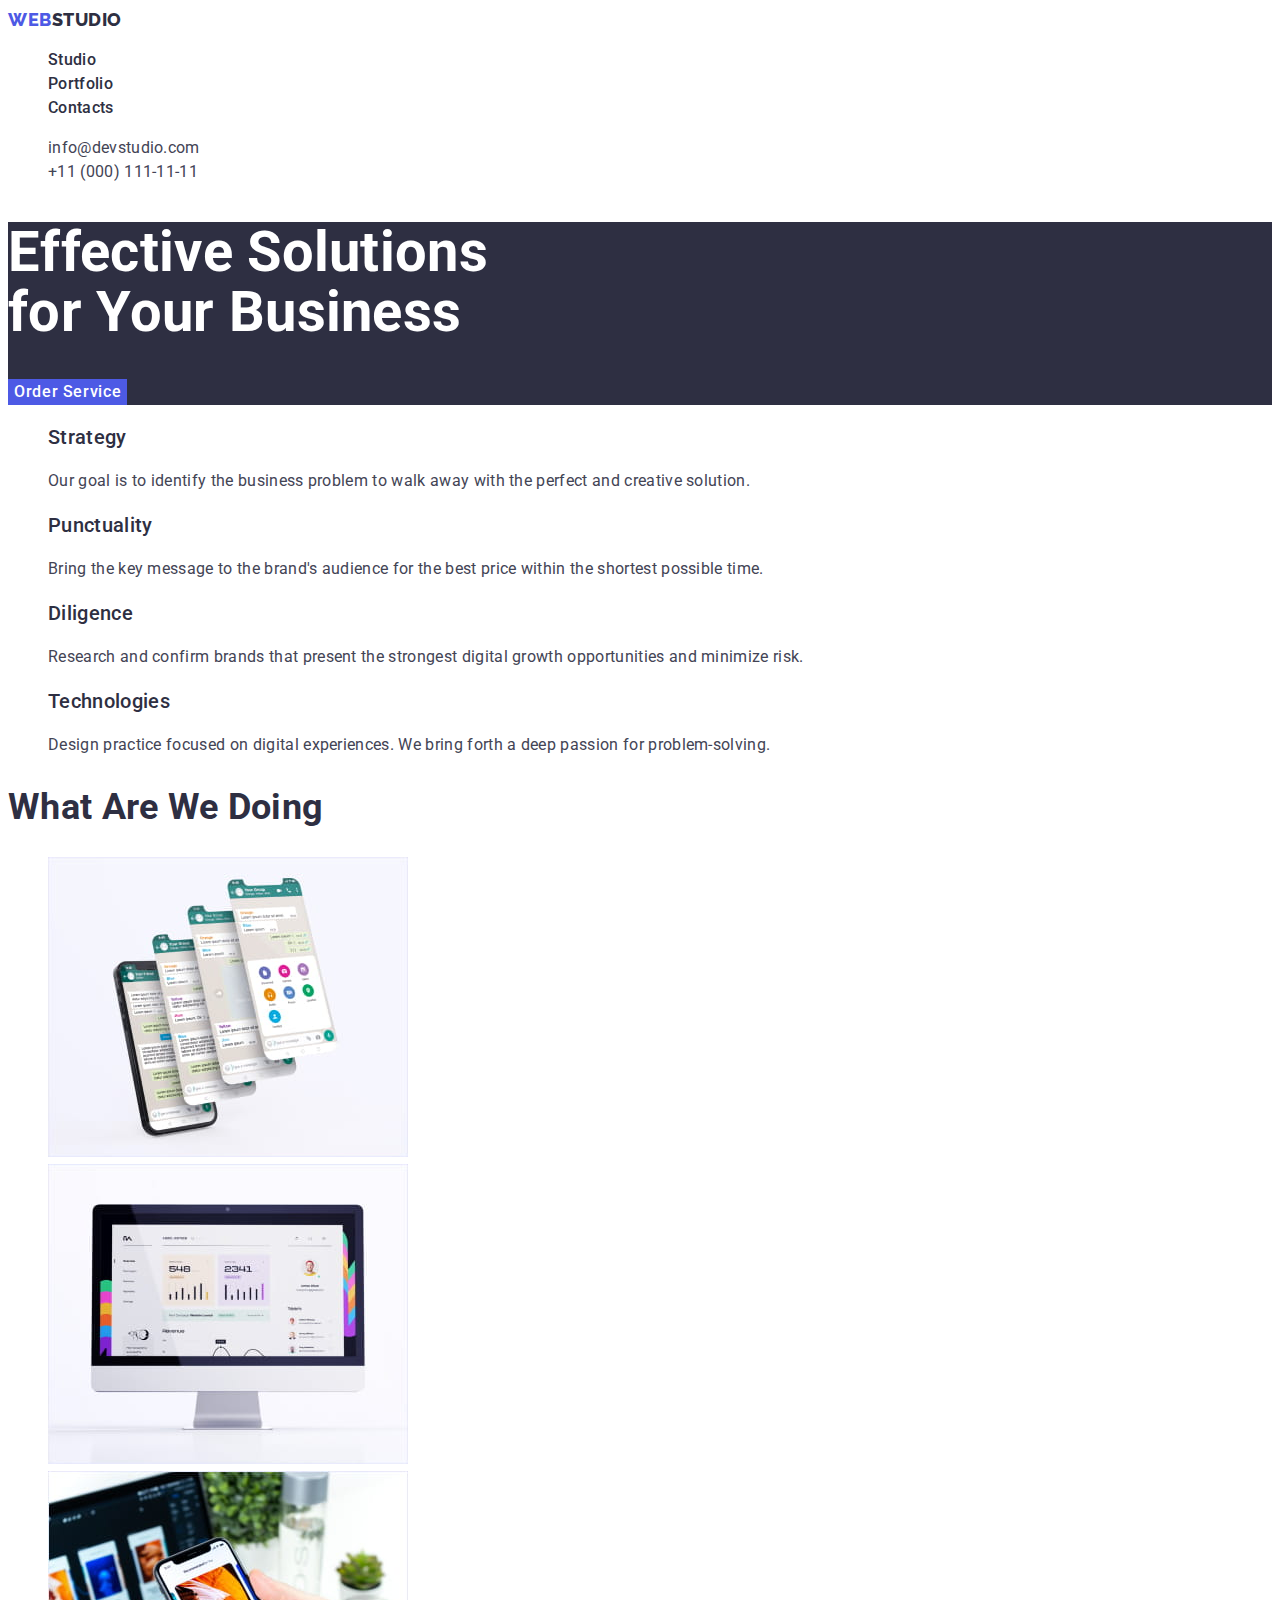
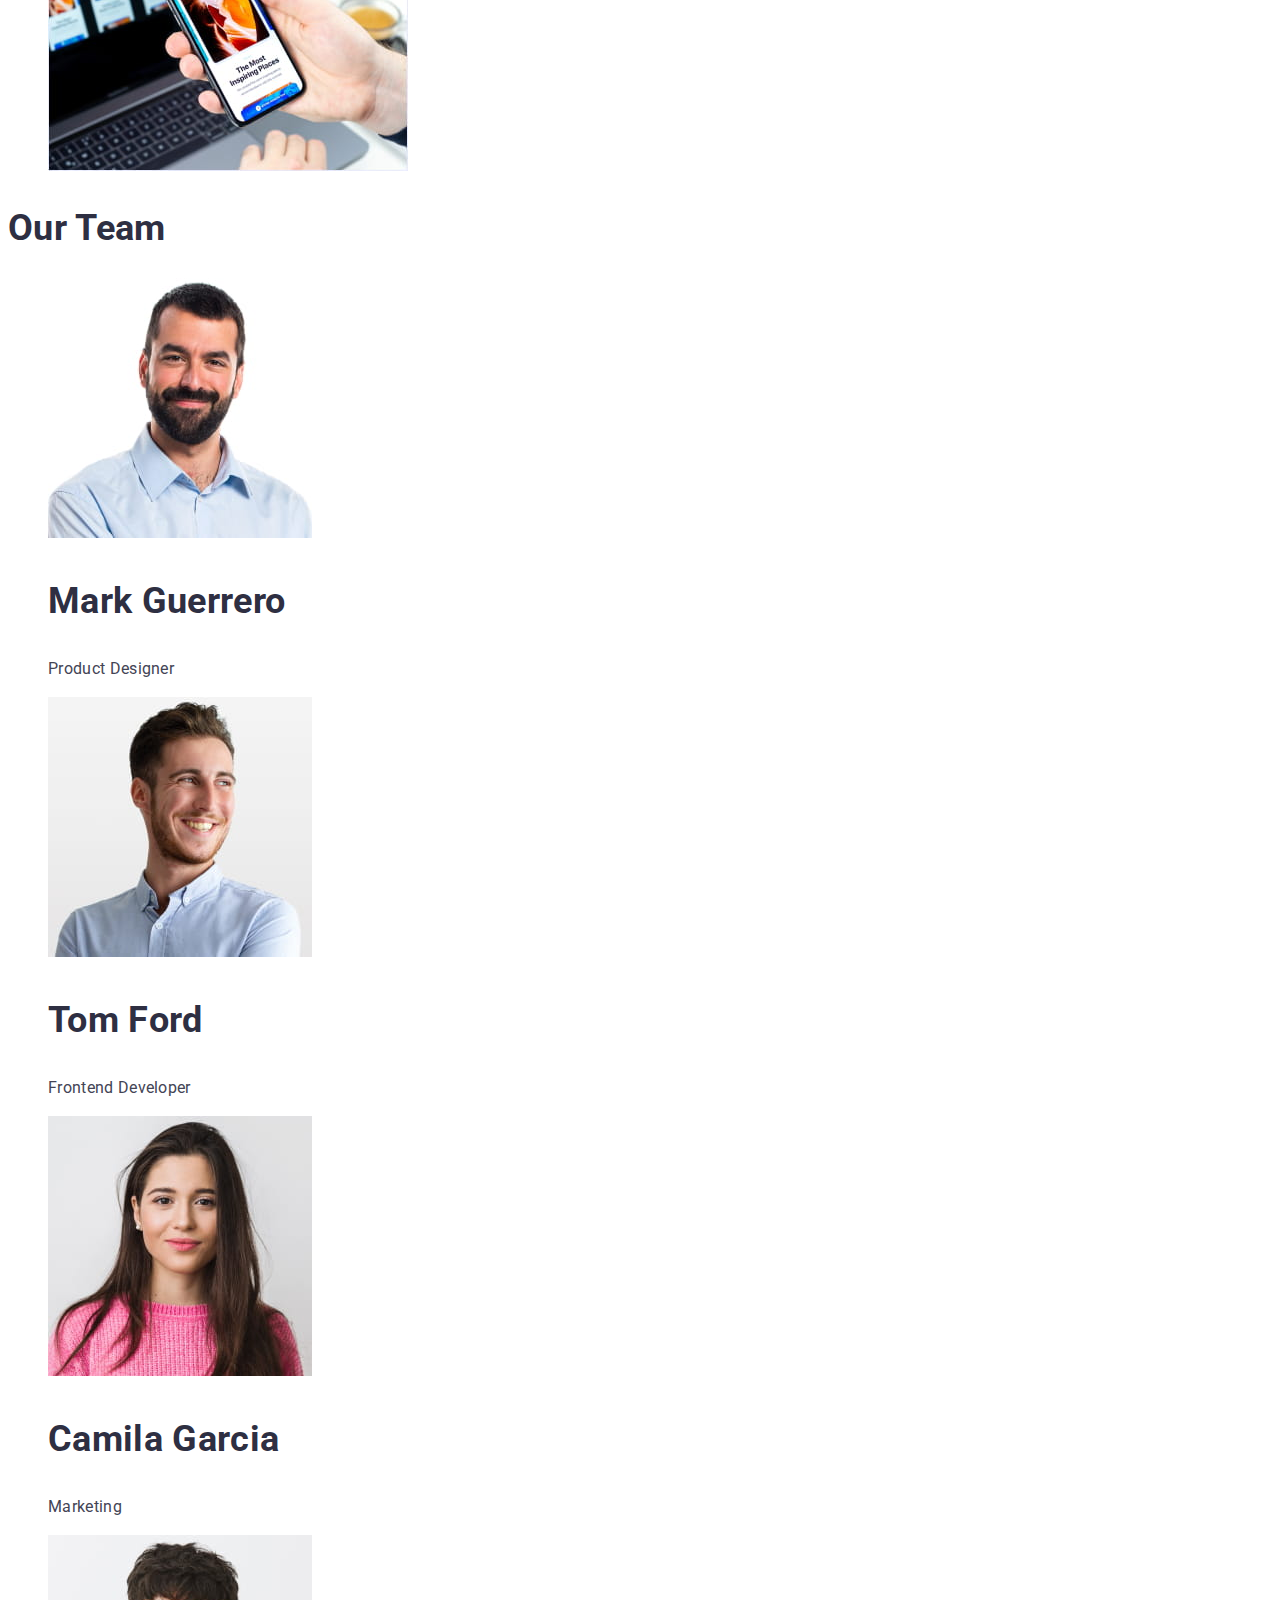
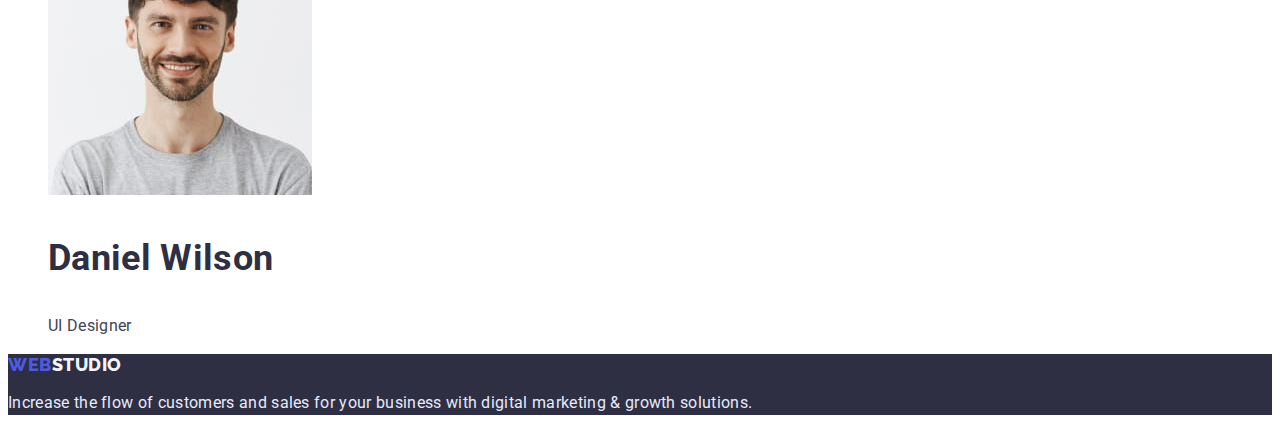
<file: index.html>
<!DOCTYPE html>
<html lang="en">
<head>
    <meta charset="UTF-8">
    <meta http-equiv="X-UA-Compatible" content="IE=edge">
    <meta name="viewport" content="width=, initial-scale=1.0">
    <title>Effective Solutions for Your Business</title>
    <!-- Fonst -->
    <link rel="preconnect" href="https://fonts.googleapis.com">
    <link rel="preconnect" href="https://fonts.gstatic.com" crossorigin>
    <link href="https://fonts.googleapis.com/css2?family=Raleway:wght@800&family=Roboto:wght@400;500;700;900&display=swap" rel="stylesheet">
    <!-- Custom styles --> 
    <link rel="stylesheet" href="./css/common.css">
</head>
<body>
    <!--Header section-->
    <header class="header">
        <a class="header-logo link" href="/"><span class="logo">Web</span>Studio</a>
             <nav class="nav"> 
             <ul class="nav-list list">
                <li class="nav-item">
                    <a class="nav-link link" href="#">Studio</a>
                </li>
                <li class="nav-item">
                    <a class="nav-link link" href="./portfolio.html">Portfolio</a>
                </li>
                <li class="nav-item">
                    <a class="nav-link link" href="#">Contacts</a>
                </li>
            </ul>
            <address class="address">
            <ul class="address-list list">
                <li><a class="address-link link" href="mailto:info@devstudio.com">info@devstudio.com</a></li>
                <li><a class="address-link link" href="tel:+110001111111">+11 (000) 111-11-11</a></li>
            </ul>           
            </address>
        </nav>
    </header>
    <main>
    <!--Hero-->
    <section class="hero-section">
            <h1 class="main-hero-h">Effective Solutions <br> 
                for Your Business</h1>
            <button class="btn btn-hero" type="button">Order Service</button>
        </section>      
    <!--About us section-->
    <section class="section">
        <h2 hidden>About us</h2>
         <ul class="about-list list">
            <li>
                <h3 class="title">Strategy</h3>
                <p class="text">Our goal is to identify the business problem to walk away with the perfect and creative solution.</p>
            </li>
            <li>
                <h3 class="title">Punctuality</h3>
                <p class="text">Bring the key message to the brand's audience for the best price within the shortest possible time.</p>
            </li>
            <li>
                <h3 class="title">Diligence</h3>
                <p class="text">Research and confirm brands that present the strongest digital growth opportunities and minimize risk.</p>
            </li>
            <li>
                <h3 class="title">Technologies</h3>
                <p class="text">Design practice focused on digital experiences. We bring forth a deep passion for problem-solving.</p>
            </li>
        </ul>
    </section>
    <!--What are we doing section-->
    <section class="section">
        <h2 class="section-titel">What are we doing</h2>
        <ul class="we-list list">
            <li>
            <img src="./images/what-are-we-doing/teamwork.jpg" 
            alt="teamwork" 
            width="360" 
            height="300">
        </li>
            <li>
                <img src="./images/what-are-we-doing/solutions.jpg" 
                alt="solutions" 
                width="360" 
                height="300">
            </li>
            <li>
                <img src="./images/what-are-we-doing/inspiring.jpg" 
                alt="inspiring" 
                width="360" 
                height="300">
            </li>
        </ul>
    </section>
    <!--Our Team section-->
    <section class="section">
        <h2 class="section-titel">Our Team</h2>
        <ul class="team-list list">
            <li>
                <img src="./images/our-team/mark.jpg" 
                alt="Mark Guerrero Product Designer">
                <h3 class="section-titel" >Mark Guerrero</h3>
                <p class="text">Product Designer</p>
                </li>
            <li>
                <img src="./images/our-team/tom.jpg" 
                alt="Tom Ford Frontend Developer">
                <h3 class="section-titel">Tom Ford</h3>
                <p class="text">Frontend Developer </p>
            </li>
            <li>
                <img src="./images/our-team/camila.jpg" 
                alt="Camila Garcia Marketing">
                <h3 class="section-titel">Camila Garcia</h3>
                <p class="text">Marketing</p>
            </li>
            <li>
                <img src="./images/our-team/daniel.jpg" 
                alt="Daniel Wilson UI Designer">
                <h3 class="section-titel">Daniel Wilson</h3>
                <p class="text">UI Designer</p>
            </li>
        </ul>
    </section>    
    </main>
    <!--Footer section-->
    <footer class="footer">
        <a class="footer-logo link" href="/"><span class="logo">Web</span>Studio</a>  
        <p class="footer-text">Increase the flow of customers and sales for your business with digital marketing & growth solutions.</p> 
    </footer>
</body>
</html>
</file>
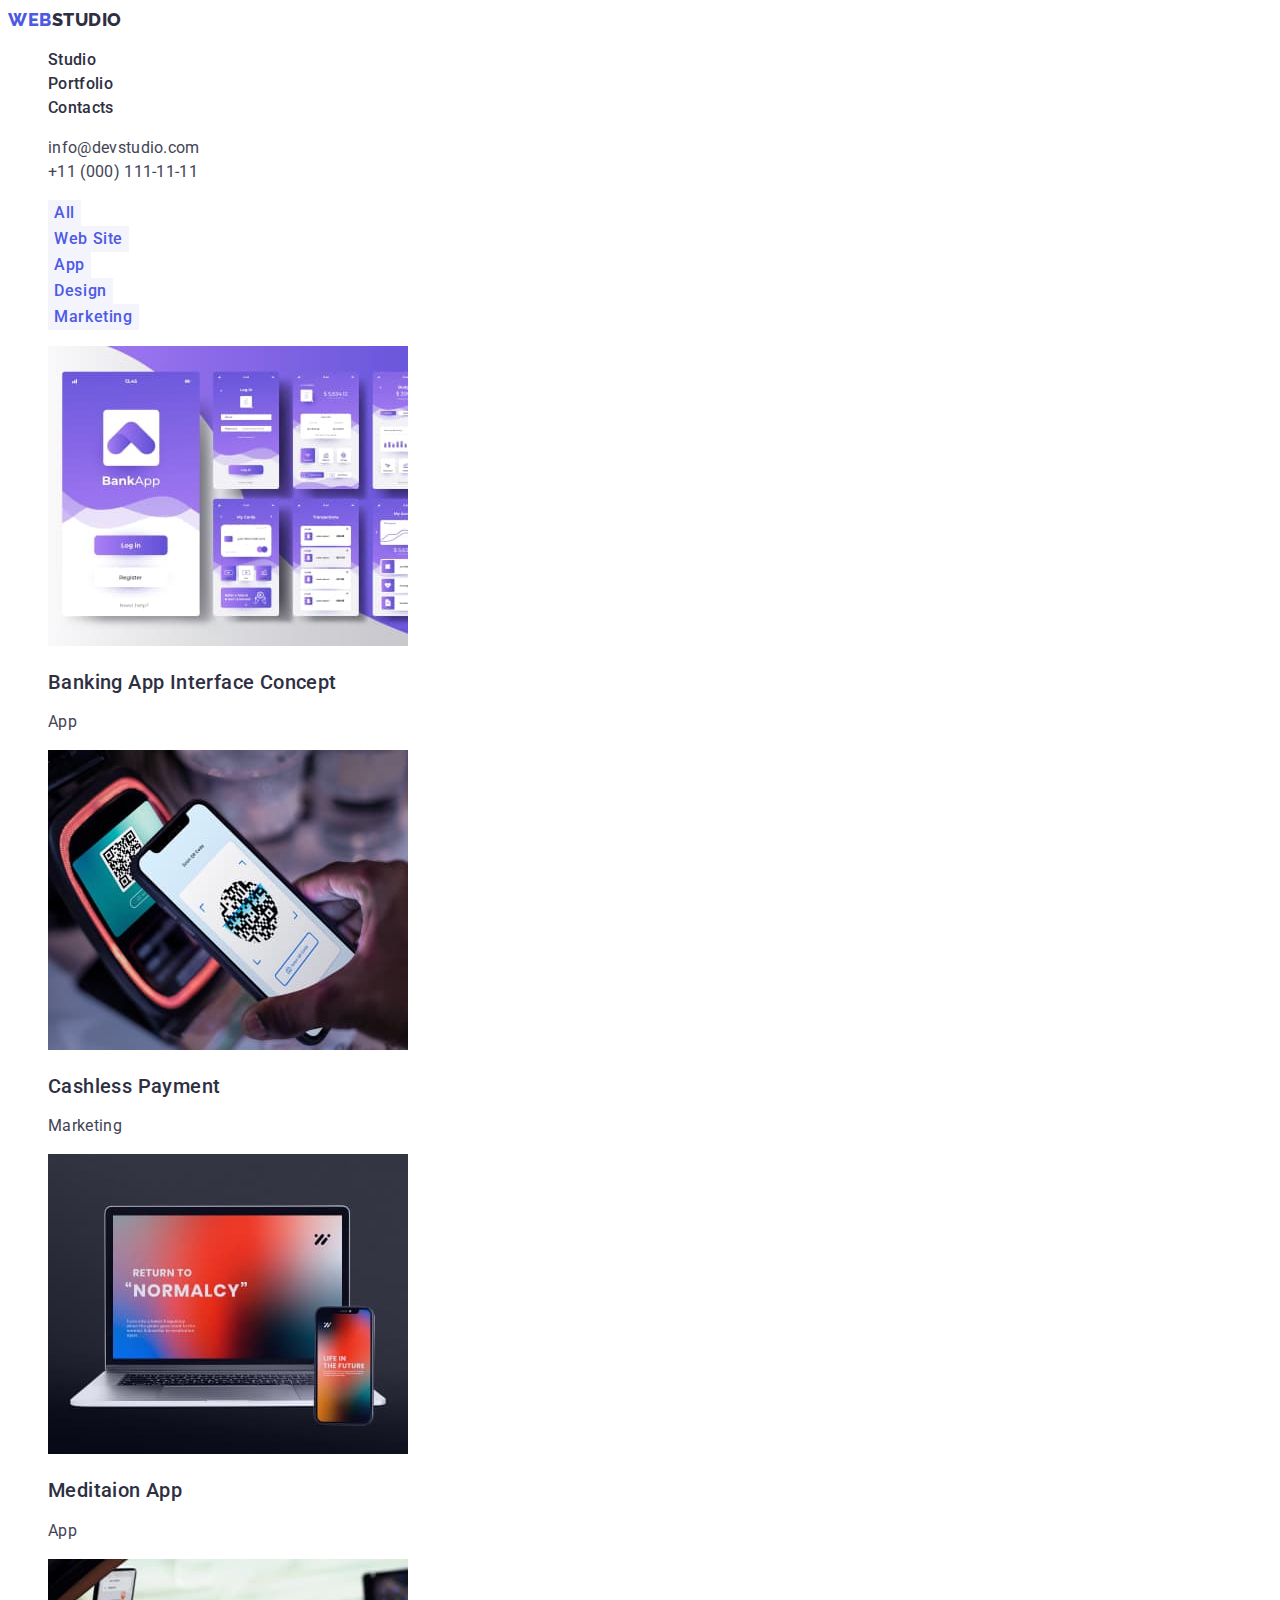
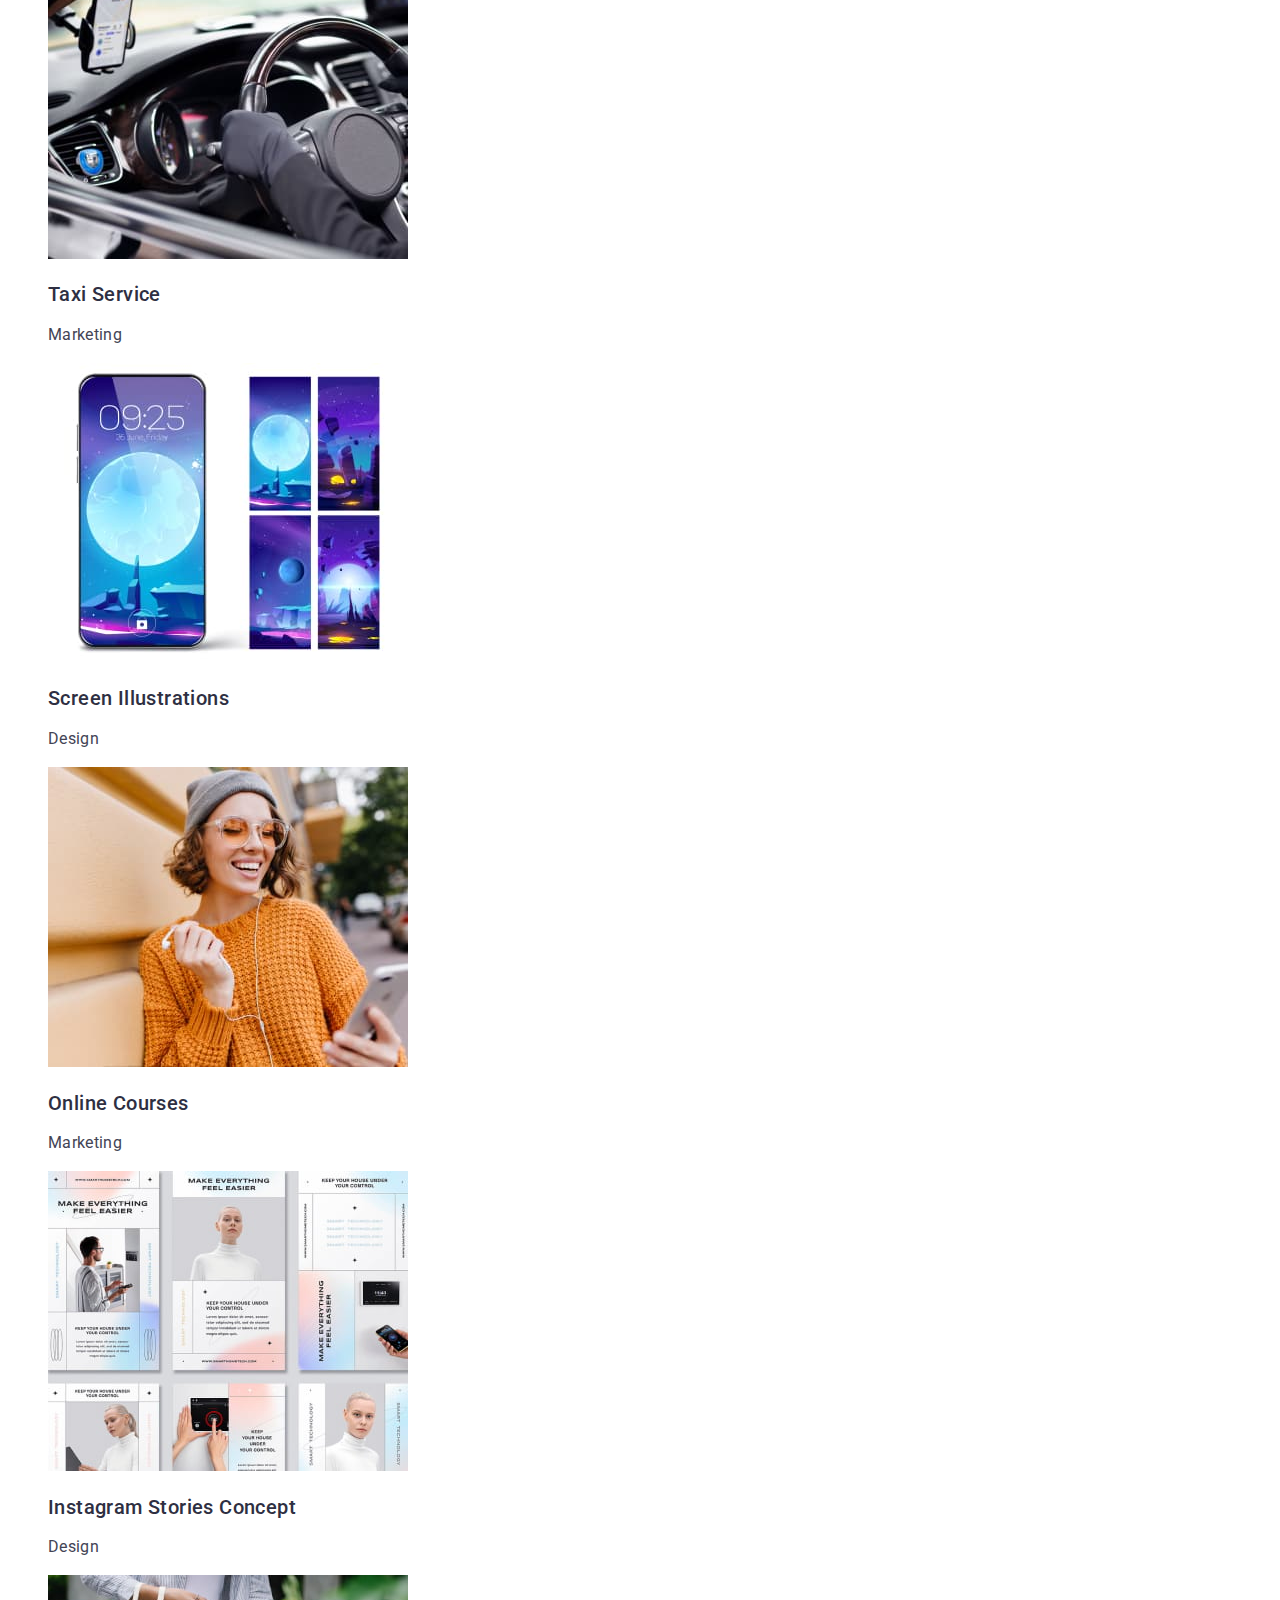
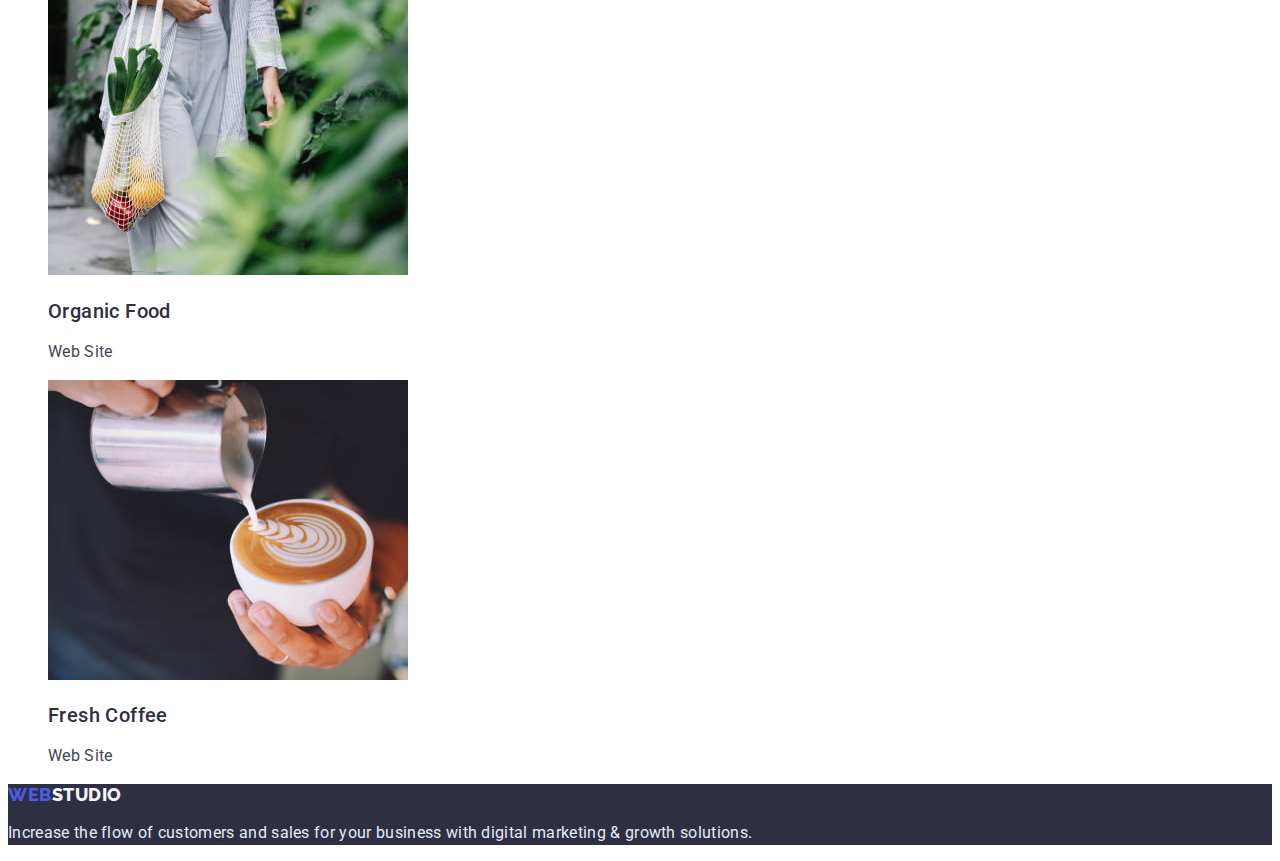
<file: portfolio.html>
<!DOCTYPE html>
<html lang="en">
<head>
    <meta charset="UTF-8">
    <meta http-equiv="X-UA-Compatible" content="IE=edge">
    <meta name="viewport" content="width=device-width, initial-scale=1.0">
    <title>Portfolio</title>
    <!-- Fonst -->
    <link rel="preconnect" href="https://fonts.googleapis.com">
    <link rel="preconnect" href="https://fonts.gstatic.com" crossorigin>
    <link href="https://fonts.googleapis.com/css2?family=Montserrat:wght@400;700&family=Raleway:wght@800&family=Roboto:wght@400;500;700&display=swap" rel="stylesheet">
      <!-- Custom styles --> 
      <link rel="stylesheet" href="./css/common.css"/>
</head>
<body>
     <!--Header section-->
     <header class="header">
        <a class="header-logo link" href="/"><span class="logo">Web</span>Studio</a>
             <nav class="nav"> 
             <ul class="nav-list list">
                <li class="nav-item">
                    <a class="nav-link link" href="#">Studio</a>
                </li>
                <li class="nav-item">
                    <a class="nav-link link" href="./portfolio.html">Portfolio</a>
                </li>
                <li class="nav-item">
                    <a class="nav-link link" href="#">Contacts</a>
                </li>
            </ul>
            <address class="address">
            <ul class="address-list list">
                <li><a class="address-link link" href="mailto:info@devstudio.com">info@devstudio.com</a></li>
                <li><a class="address-link link" href="tel:+110001111111">+11 (000) 111-11-11</a></li>
            </ul>           
            </address>
        </nav>
    </header>
    <main>
        <!--Portfolio section-->
    <h1 hidden> Portfolio </h1>
        <ul class="filtr-list list">
            <li class="filtr-item">
                <button class="btn btn-portfolio" type="button">All</button>
            </li>
            <li class="filtr-item">
                <button class="btn btn-portfolio" type="button">Web Site</button>
            </li>
            <li class="filtr-item">
                <button class="btn btn-portfolio" type="button">App</button>
            </li>
            <li class="filtr-item">
                <button class="btn btn-portfolio" type="button">Design</button>
            </li>
            <li class="filtr-item">
                <button class="btn btn-portfolio" type="button">Marketing</button>
            </li> 
        </ul>
        <ul class="list color" >
            <li>
                <a class="link" href="#">
                    <img src="./images/portfolio/banking_app.jpg" 
                    alt="Banking App Interface Concept" 
                    width="360" 
                    height="300">
                    <h2 class="samples">Banking App Interface Concept</h2>
                    <p class="text">App</p>
                </a>
            </li>
            <li>
                <a class="link" href="#">
                    <img src="./images/portfolio/cashless_payment.jpg" 
                    alt="Cashless Payment" width="360" height="300">
                    <h2 class="samples">Cashless Payment</h2>
                    <p class="text">Marketing</p>
                </a>
            </li>
            <li>
                <a class="link" href="#">
                    <img src="./images/portfolio/meditaion_app.jpg" 
                    alt="Meditaion App" 
                    width="360" 
                    height="300">
                    <h2 class="samples">Meditaion App</h2>
                    <p class="text">App</p>
                </a>
            </li>
            <li>
                <a class="link" href="#">
                    <img src="./images/portfolio/taxi_service.jpg" 
                    alt="Taxi Service" 
                    width="360" 
                    height="300">
                    <h2 class="samples">Taxi Service</h2>
                    <p class="text">Marketing</p>
                </a>
            </li>
            <li>
                <a class="link" href="#">
                    <img src="./images/portfolio/screen_illustrations.jpg" 
                    alt="Screen Illustrations" 
                    width="360" 
                    height="300">
                    <h2 class="samples">Screen Illustrations</h2>
                    <p class="text">Design</p>
                </a>
            </li>
            <li>
                <a class="link" href="#">
                    <img src="./images/portfolio/online_courses.jpg" 
                    alt="Online Courses" 
                    width="360" 
                    height="300">
                    <h2 class="samples">Online Courses</h2>
                    <p class="text">Marketing</p>
                </a>
            </li>
            <li>
                <a class="link" href="#">
                    <img src="./images/portfolio/instagram_stories.jpg" 
                    alt="Instagram Stories Concept" 
                    width="360" 
                    height="300">
                    <h2 class="samples">Instagram Stories Concept</h2>
                    <p class="text">Design</p>
                </a>
            </li>
            <li>
                <a class="link" href="#">
                    <img src="./images/portfolio/organic_food.jpg" 
                    alt="Organic Food" 
                    width="360" 
                    height="300">
                    <h2 class="samples">Organic Food</h2>
                    <p class="text">Web Site</p>
                </a>
            </li>
            <li>
                <a class="link" href="#">
                    <img src="./images/portfolio/fresh_coffee.jpg" 
                    alt="Fresh Coffee" 
                    width="360" 
                    height="300">                    
                    <h2 class="samples">Fresh Coffee</h2>
                    <p class="text">Web Site</p>
                </a>
            </li>
        </ul>
    </main>
     <!--Footer section-->
     <footer class="footer">
        <a class="footer-logo link" href="/"><span class="logo">Web</span>Studio</a>  
        <p class="footer-text">Increase the flow of customers and sales for your business with digital marketing & growth solutions.</p> 
    </footer>
    </body>
</html>
</file>
<file: css/common.css>
:root  {
/* Fonts */
--primary-font: "Roboto", sans-serif;
--secondary-font: "Raleway", sans-serif;

/* Text colors */
--primary-txt-cl: #434455;
--secondary-txt-cl: #2E2F42;
--accent-txt-cl: #4D5AE5;
--light-txt-cl: #E7E9FC;
--wht-cl: #FFFFFF;
--light-dark-tx: #E7E9FC;
--light-wht-txt-cl:#F4F4FD;
  
/* BG colors */
--primary-bg-cl: #FFFFFF;
--accent-bg-cl: #2E2F42;
--secondary-bg-cl: #F4F4FD;
--contrast-bg-cl:#4D5AE5;
--deep-bg-cl: #404BBF;
}

/* reset style*/
.list {
list-style: none;
color: currentColor;
}

.link {
    text-decoration: none;
}

body {
font-family: var(--primary-font);
font-style: normal;
font-size: 16px;
line-height: calc(24/16);
letter-spacing: 0.02em;
background-color: var(--primary-bg-cl);
color: var(--primary-txt-cl);
}

/* btn styles */

.btn {
font-family: 'Roboto';
font-style: normal;
font-weight: 500;
font-size: 16px;
line-height: calc(24/16);
letter-spacing: 0.04em;
cursor: pointer;
border: none;
}

.btn-hero { 
display: flex;
background-color: var(--contrast-bg-cl);
color: var(--wht-cl);
}
    
.btn-portfolio:hover,
.btn-portfolio:focus { 
background-color: var(--deep-bg-cl);
color: var(--wht-cl);
}

.btn-portfolio {
color: var(--accent-txt-cl);
background-color: var(--secondary-bg-cl);
}

/* header styles */
.header-logo {
font-family: var(--secondary-font);
font-weight: 800;
font-size: 18px;
line-height: calc(24/18);
display: flex;
align-items: center;
letter-spacing: 0.03em;
text-transform: uppercase;
color: var(--secondary-txt-cl);
}

.logo {
color: var(--accent-txt-cl);
}
.nav-link {
font-weight: 500;
color: var(--secondary-txt-cl); 
}

.nav-link:hover,
.nav-link:focus,
.address-link:hover,
.address-link:focus {
    color: var(--accent-txt-cl);
}

.address-link {
font-style: normal;
color: var(--primary-txt-cl);
}

/* styles index body */
.hero-section {
background-color: var(--accent-bg-cl);
}

.main-hero-h {
font-weight: 700;
font-size: 56px;
line-height: calc(60/56);
color: var(--wht-cl);
}

/* h3*/
.title
{ font-weight: 500;
font-size: 20px;
line-height: calc(24/20);
color: var(--secondary-txt-cl);
}

/*р2*/
.section-titel {
font-weight: 700;
font-size: 36px;
line-height: calc(40/36);
text-transform: capitalize;
color: var(--secondary-txt-cl);    
}

.samples {
font-weight: 500;
font-size: 20px;
line-height: calc(24/20);
letter-spacing: 0.02em;
color: var(--secondary-txt-cl);
}

.text {
color: var(--primary-txt-cl);
}

/* styles index footer*/
.footer-text {
color:  var(--light-dark-tx);    
}
.footer {
background-color: var(--accent-bg-cl);
}
.footer-logo {
    font-family: var(--secondary-font);
    font-weight: 800;
    font-size: 18px;
    line-height: calc(21/18);
    display: flex;
    align-items: center;
    letter-spacing: 0.03em;
    text-transform: uppercase;
    color: var(--light-wht-txt-cl);
    }
</file>
